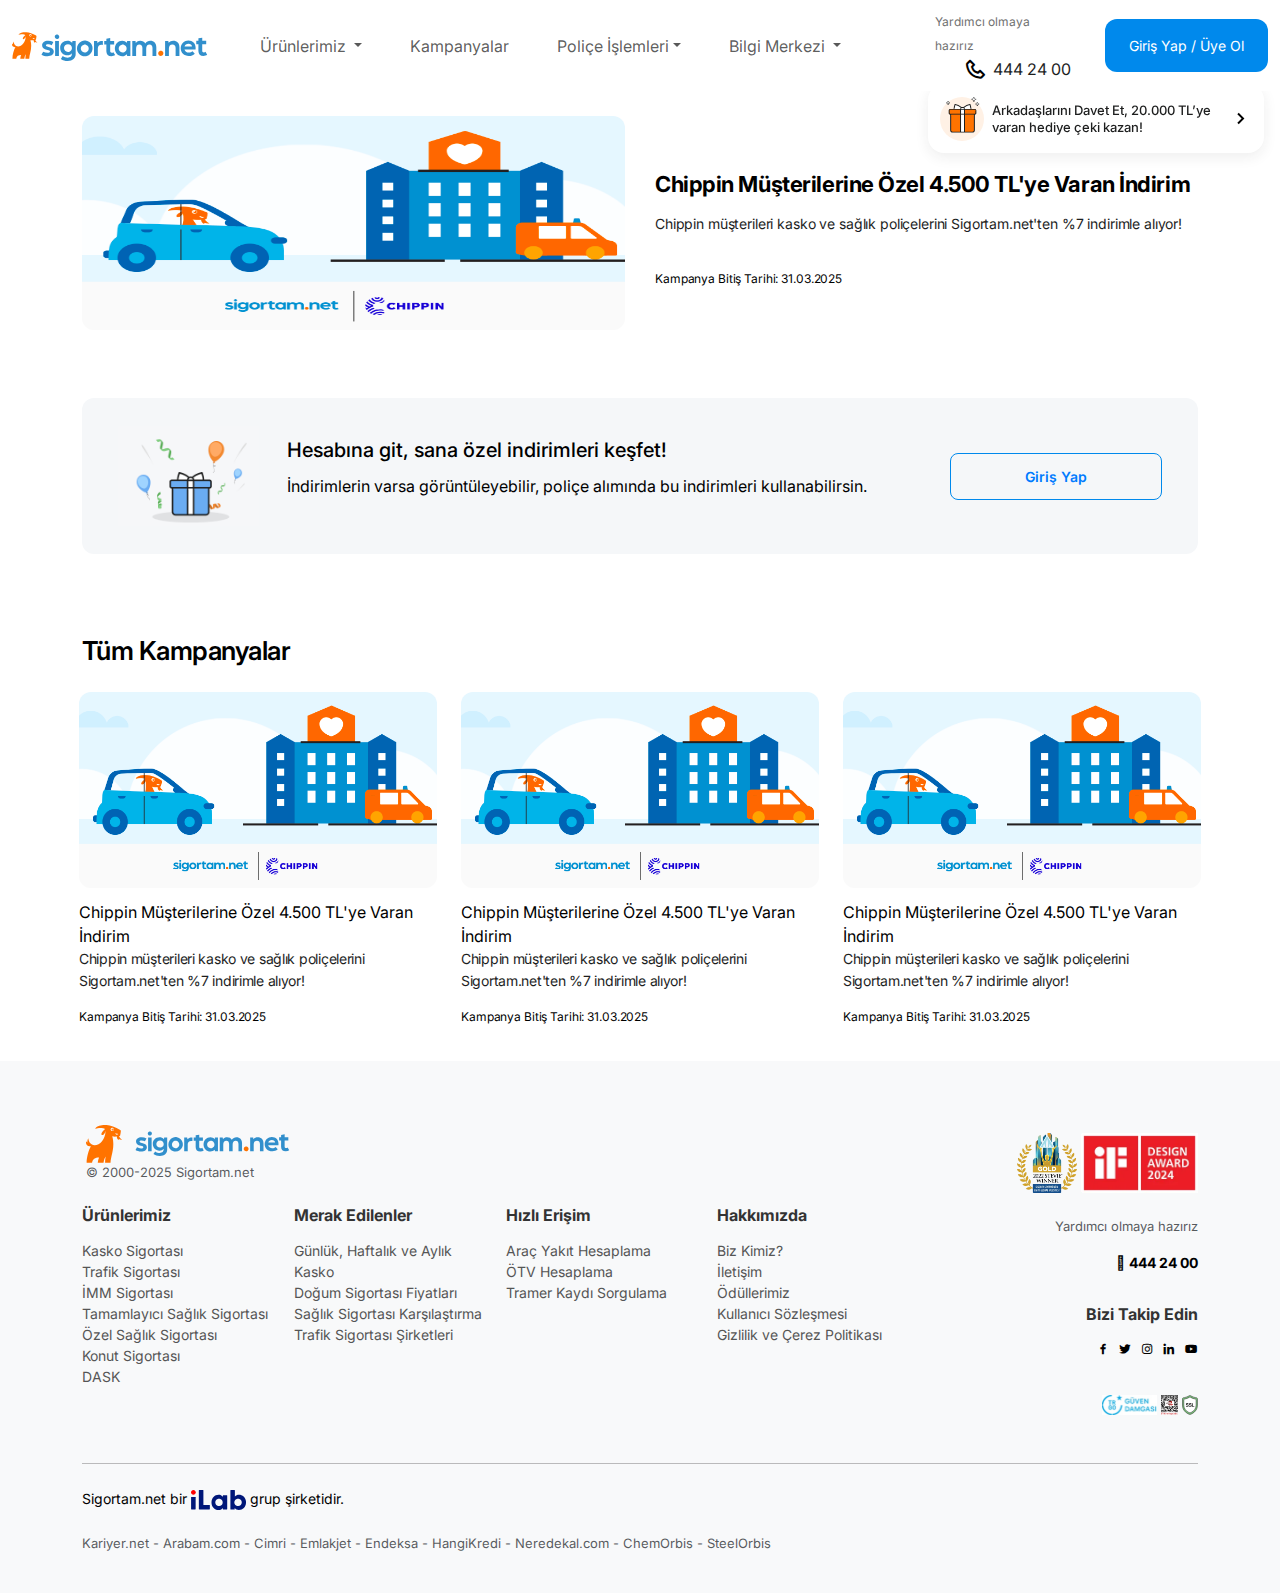
<file: kampanyalar.html>
<!DOCTYPE html>
<html lang="en">
<head>
    <meta charset="UTF-8">
    <meta name="viewport" content="width=device-width, initial-scale=1.0">
    <title>Sigortam.net</title>
     <!-- Bootstrap CSS -->
     <link href="https://cdn.jsdelivr.net/npm/bootstrap@5.3.0/dist/css/bootstrap.min.css" rel="stylesheet">
    
     <!-- Google Fonts (Inter) -->
     <link href="https://fonts.googleapis.com/css2?family=Inter:wght@300;400;500;600;700&display=swap" rel="stylesheet">
     
     <!-- İkonlar için -->
     <link rel="stylesheet" href="https://cdnjs.cloudflare.com/ajax/libs/font-awesome/6.4.2/css/all.min.css">
     <link href='https://unpkg.com/boxicons@2.1.4/css/boxicons.min.css' rel='stylesheet'>

     <!-- CSS Dosyası -->
     <link rel="stylesheet" href="css/style.css">
     <link rel="shortcut icon" href="assets/images/app-logo-goat.svg"/>
</head>
<body>

    <!-- Modal -->
    <div class="modal-card" id="modalCard">
        <img src="assets/images/gift.svg" alt="" class="modal-card-img" />
        <span class="modal-card-span">Arkadaşlarını Davet Et, 20.000 TL’ye varan hediye çeki kazan!</span>
        <i class="bx bx-chevron-right" style=" height: 38px;width: 38px; outline-width: 0px;  font-size: 24px; align-content:center;"></i>
      </div>

    <!-- Navbar -->
    <nav class="navbar navbar-expand-lg" style="width: 100% !important; position: fixed; top: 0; left: 0; background-color: #fff !important;z-index: 9999;">
        <div class="container-fluid">
          <a href="" class="header-logo" style="text-decoration: none">
            <div class="app-logo">
              <img src="assets/images/app-logo-goat.svg" alt="" class="logo" />
              <img src="assets/images/app-logo-title.svg" alt="" class="logo-title" />
            </div>
          </a>
          <button id="navbarNav" class="navbar-toggler" type="button" data-bs-toggle="collapse" data-bs-target="#navbarSupportedContent" aria-controls="navbarSupportedContent" aria-expanded="false" aria-label="Toggle navigation">
            <span class="navbar-toggler-icon"></span>
          </button>
          <div class="collapse navbar-collapse" id="navbarSupportedContent">
            <ul class="navbar-nav me-auto mx-auto mb-2 mb-lg-0">
              <li class="nav-item dropdown">
                <a id="urunlerimiz" class="nav-link dropdown-toggle" href="#" role="button" data-bs-toggle="dropdown" aria-expanded="false"> Ürünlerimiz </a>

              </li>
              <li class="nav-item">
                <a class="nav-link" href="kampanyalar.html">Kampanyalar</a>
              </li>
              <li class="nav-item dropdown">
                <a class="nav-link dropdown-toggle" href="#" role="button" data-bs-toggle="dropdown" aria-expanded="false">Poliçe İşlemleri</a>
                <ul class="dropdown-menu">
                  <li><a class="dropdown-item" href="#">Poliçe İptal Başvuru</a></li>
                  <li><a class="dropdown-item" href="#">Poliçe İptal Takip</a></li>
                  
                </ul>
                <li class="nav-item dropdown">
                  <a class="nav-link dropdown-toggle" href="#" role="button" data-bs-toggle="dropdown" aria-expanded="false">Bilgi Merkezi </a>

                </li>
              </li>
            </ul>
            <div class="menu">
              <a href="tel:4442400" aria-label="Yardımcı olmaya hazırız" class="nav-help">
                <span class="nav-help-title">Yardımcı olmaya hazırız</span>
                <span class="nav-help-phone">
                    <i class="bx bx-phone" style="font-size: 24px; margin-right: 6px"></i>444 24 00</span>
              </a>
              <a href="">
                <button type="button" class="sign-button">
                  <span style="background-color: #0089ec; color: #fff;">Giriş Yap / Üye Ol</span>
                </button>
              </a>
            </div>
          </div>
        </div>
      </nav>

      <div class="kp-container">
        <nav class="altmenu">
            <div class="altmenu-box">
                <span>Sigortam.net / <strong>Kampanyalar</strong></span>
            </div>
        </nav>
    </div>
    <div class="kp-page">
        <div class="container">
          <h1 class="kp-page-title">Öne Çıkan Kampanya</h1>
          <div>
            <a href="" class="kp-box">
              <div class="blog-card kp-page-blog-card">
                <div class="blog-card-row">
                  <div class="blog-card-col">
                    <div class="blog-card-image">
                      <img src="assets/images/20250306_SNet_Chippin-688x376px422fde1b-b958-4a9f-b78b-5589877119e4.png" class="blog-post-card__image">
                    </div>
                  </div>
                  <div class="blog-card-col">
                    <div class="blog-post-card-info">
                      <div class="blog-post-card-title"> Chippin Müşterilerine Özel 4.500 TL'ye Varan İndirim</div>
                      <div class="blog-post-card-text">
                        <p class="blog-post-card-description">Chippin müşterileri kasko ve sağlık poliçelerini Sigortam.net'ten %7 indirimle alıyor! </p>
                      </div>
                      <div class="blog-post-card-span">
                        <span class="blog-post-card-date"> Kampanya Bitiş Tarihi: 31.03.2025 </span>
                      </div>
                    </div>
                  </div>
                </div>
              </div>
            </a>
          </div>
        </div>
      </div>

      <div class="container">
        <div class="card special-kp-card kp-specialCard">
          <div class="special-kp-card-box">
            <div class="special-kp-card-description">
              <div class="mb-2 mb-md-0">
                <img src="assets/images/Ekran Resmi 2025-03-14 05.27.56.png" style="height: 100px;" alt="">
              </div>
              <div class="ml-0 ml-md-7 d-flex justify-content-center flex-column">
                <h5 class="">Hesabına git, sana özel indirimleri keşfet!</h5>
                <p color="#1d1e1e" class="d-none d-md-block mt-1"> İndirimlerin varsa görüntüleyebilir, poliçe alımında bu indirimleri kullanabilirsin. </p>
              </div>
            </div>
            <div class="special-kp-card-button">
              <button type="button" class="button app-button app-button--outline app-button--sm">

                <span class="app-button__title"> Giriş Yap </span>

              </button>
            </div>
          </div>
        </div>
        <div class="kp-page-title">Tüm Kampanyalar</div>
        <div class="blog-post-list kp-page-blog">
          <div class="row row-blog-list-item">
            <div class="blog-post-list-item  col-12 col-md-6 col-lg-4">
              <a href="" class="kp-box" target="_self">
                <div class="blog-card blog-post-list-card">
                  <div class="blog-card-row">
                    <div class="blog-card-col">
                      <div class="blog-card-image">
                        <img src="assets/images/20250306_SNet_Chippin-688x376px422fde1b-b958-4a9f-b78b-5589877119e4.png" class="blog-post-card__image">
                      </div>
                    </div>
                    <div class="blog-card-col">
                      <div class="blog-post-card-info">
                        <div class="blog-post-card-title">Chippin Müşterilerine Özel 4.500 TL'ye Varan İndirim</div>
                        <div class="blog-post-card-text">
                          <p class="blog-post-card-description">Chippin müşterileri kasko ve sağlık poliçelerini Sigortam.net'ten %7 indirimle alıyor!</p>
                        </div>
                        <div class="blog-post-card-span">
                          <span class="blog-post-card-date"> Kampanya Bitiş Tarihi: 31.03.2025 </span>
                        </div>
                      </div>
                    </div>
                  </div>
                </div>
              </a>
            </div>
            <div class="blog-post-list-item  col-12 col-md-6 col-lg-4">
                <a href="" class="kp-box" target="_self">
                  <div class="blog-card blog-post-list-card">
                    <div class="blog-card-row">
                      <div class="blog-card-col">
                        <div class="blog-card-image">
                          <img src="assets/images/20250306_SNet_Chippin-688x376px422fde1b-b958-4a9f-b78b-5589877119e4.png" class="blog-post-card__image">
                        </div>
                      </div>
                      <div class="blog-card-col">
                        <div class="blog-post-card-info">
                          <div class="blog-post-card-title">Chippin Müşterilerine Özel 4.500 TL'ye Varan İndirim</div>
                          <div class="blog-post-card-text">
                            <p class="blog-post-card-description">Chippin müşterileri kasko ve sağlık poliçelerini Sigortam.net'ten %7 indirimle alıyor!</p>
                          </div>
                          <div class="blog-post-card-span">
                            <span class="blog-post-card-date"> Kampanya Bitiş Tarihi: 31.03.2025 </span>
                          </div>
                        </div>
                      </div>
                    </div>
                  </div>
                </a>
              </div>
              <div class="blog-post-list-item  col-12 col-md-6 col-lg-4">
                <a href="" class="kp-box" target="_self">
                  <div class="blog-card blog-post-list-card">
                    <div class="blog-card-row">
                      <div class="blog-card-col">
                        <div class="blog-card-image">
                          <img src="assets/images/20250306_SNet_Chippin-688x376px422fde1b-b958-4a9f-b78b-5589877119e4.png" class="blog-post-card__image">
                        </div>
                      </div>
                      <div class="blog-card-col">
                        <div class="blog-post-card-info">
                          <div class="blog-post-card-title">Chippin Müşterilerine Özel 4.500 TL'ye Varan İndirim</div>
                          <div class="blog-post-card-text">
                            <p class="blog-post-card-description">Chippin müşterileri kasko ve sağlık poliçelerini Sigortam.net'ten %7 indirimle alıyor!</p>
                          </div>
                          <div class="blog-post-card-span">
                            <span class="blog-post-card-date"> Kampanya Bitiş Tarihi: 31.03.2025 </span>
                          </div>
                        </div>
                      </div>
                    </div>
                  </div>
                </a>
              </div>

          </div>
          <!---->
        </div>
      </div>


      

<!-- FOOTER BAŞLANGIÇ -->
<footer class="bg-light text-dark pt-5 pb-4">
    <div class="container">
        <div class="row">
            <div class="col-md-9 p-3">
                <div class="row">
                    <div class="col-12 text-left">
                        <img src="assets/images/app-logo-goat.svg" alt="Sigortam.net Logo" height="mx-auto">
                        <img src="assets/images/app-logo-title.svg" alt="Sigortam.net Logo" height="mx-auto" class="ms-2">
                        <p class="text-muted">&copy; 2000-2025 Sigortam.net</p>
                    </div>
                    <div class="col-3 bg-light text-dark p-2">                
                        <h6 class="fw-bold">Ürünlerimiz</h6>
                        <ul class="list-unstyled">
                            <li><a href="#">Kasko Sigortası</a></li>
                            <li><a href="#">Trafik Sigortası</a></li>
                            <li><a href="#">İMM Sigortası</a></li>
                            <li><a href="#">Tamamlayıcı Sağlık Sigortası</a></li>
                            <li><a href="#">Özel Sağlık Sigortası</a></li>
                            <li><a href="#">Konut Sigortası</a></li>
                            <li><a href="#">DASK</a></li>
                        </ul></div>
                    <div class="col-3 bg-light text-dark p-2">
                        <h6 class="fw-bold">Merak Edilenler</h6>
                        <ul class="list-unstyled">
                            <li><a href="#">Günlük, Haftalık ve Aylık Kasko</a></li>
                            <li><a href="#">Doğum Sigortası Fiyatları</a></li>
                            <li><a href="#">Sağlık Sigortası Karşılaştırma</a></li>
                            <li><a href="#">Trafik Sigortası Şirketleri</a></li>
                        </ul>
                    </div>
                    <div class="col-3 bg-light text-dark p-2">
                        <h6 class="fw-bold">Hızlı Erişim</h6>
                        <ul class="list-unstyled">
                            <li><a href="#">Araç Yakıt Hesaplama</a></li>
                            <li><a href="#">ÖTV Hesaplama</a></li>
                            <li><a href="#">Tramer Kaydı Sorgulama</a></li>
                        </ul>
                    </div>
                    <div class="col-3 bg-light text-dark p-2">
                        <h6 class="fw-bold">Hakkımızda</h6>
                        <ul class="list-unstyled">
                            <li><a href="#">Biz Kimiz?</a></li>
                            <li><a href="#">İletişim</a></li>
                            <li><a href="#">Ödüllerimiz</a></li>
                            <li><a href="#">Kullanıcı Sözleşmesi</a></li>
                            <li><a href="#">Gizlilik ve Çerez Politikası</a></li>
                        </ul>
                    </div>
                </div>
            </div>
            <div class="col-md-3 p-3">
                <div class="row">
                    <div class="col-12 p-2 text-end">
                            <img src="assets/images/snet-gold-winner-badge.webp" alt="Ödüller" class="mb-2" height="60px">
                            <img src="assets/images/if-design-award-2024-horizontal.webp" alt="Ödüller" class="mb-2" height="60px">
                    </div>
                    <div class="col-12 p-2 text-end">
                        <p class="text-muted">Yardımcı olmaya hazırız</p>
                        <p><i class="fas fa-phone-alt"></i> <strong>444 24 00</strong></p>
                    </div>
                    <div class="col-12 p-2 text-end">
                        <h6 class="fw-bold">Bizi Takip Edin</h6>
                        <div class="d-flex justify-content-end">
                            <a href="#" class="me-2"><i class="bx bxl-facebook"></i></a>
                            <a href="#" class="me-2"><i class="bx bxl-twitter"></i></a>
                            <a href="#" class="me-2"><i class="bx bxl-instagram"></i></a>
                            <a href="#" class="me-2"><i class="bx bxl-linkedin"></i></a>
                            <a href="#"><i class="bx bxl-youtube"></i></a>
                        </div>
                    </div>
                    <div class="col-12 p-2 text-end"><div class="mt-3">
                        <img src="assets/images/guven-damgasi.svg" alt="Güvenlik" height="20px">
                        <img src="assets/images/etbis.jfif" alt="QR" height="20px">
                        <img src="assets/images/ssl.svg" alt="SSL" height="20px">
                    </div></div>
                </div>
            </div>
        </div>
                <!-- Alt Bilgi -->
                <hr class="my-4">
                <div class="text-right">
                    <p class="mb-4">Sigortam.net bir  <img src="assets/images/ilab@2022.svg" alt="iLab" height="20px">   grup şirketidir.</p>
                    <p class="text-muted">
                        Kariyer.net - Arabam.com - Cimri - Emlakjet - Endeksa - HangiKredi - Neredekal.com - ChemOrbis - SteelOrbis
                    </p>
                </div>
            </div>
    </div>


</footer>

<!-- FOOTER BİTİŞ -->


    <!-- Bootstrap JS -->
    <script src="https://cdn.jsdelivr.net/npm/bootstrap@5.3.0/dist/js/bootstrap.bundle.min.js"></script>

    <script src="https://cdn.jsdelivr.net/npm/@popperjs/core@2.11.6/dist/umd/popper.min.js"></script>
    
    <!-- Özel JS -->
    <script src="js/script.js"></script>
</body>
</html>
</file>
<file: css/style.css>
body,html,* {
    font-family: 'Inter', sans-serif !important;
    margin: 0px;
    padding: 0px;
    text-decoration: none !important;
    list-style: none;
    color: black;

}

/* Navbar */

.menu {
    display: flex;
    justify-content: flex-end;
    min-width: 375px;
    width: 375px;
    margin-left: 0;
    float: right;
    align-items: center;
  }
  .nav-link:hover {
    color: rgb(0, 137, 236);
  }
  
  .nav-help {
    display: block;
    flex-direction: column;
    margin-left: 10px;
    margin-right: 10px;
    cursor: pointer;
    width: 136px;
  }
  
  .nav-help-title {
    margin-bottom: 1px;
    color: #717171;
    line-height: 14.5px;
    font-size: 12px;
  }
  
  .nav-help-phone {
    align-items: center;
    align-self: flex-end;
    display: flex;
    font-size: 16px;
    justify-content: right;
    line-height: 27px;
    text-align: right;
    pointer-events: none;
    color: #1d1e1e;
  }
  
  .nav-item {
    padding-left: 8px !important;
    padding-right: 8px !important;
    margin-left: 8px !important;
    margin-right: 8px !important;
  }
  

  .sign-button {
    background-color: rgb(0, 137, 236);
    color: white;
    border: none;
    border-radius: 12px;
    padding: 16px 24px !important;
    font-size: 14px;
    cursor: pointer;
    margin-left: 24px;
  }

  @media (max-width: 991.98px) {
    .modal-card {
      display: flex;
      top: 72px;
      right: 15px;
      left: 15px;
      float: none;
      width: calc(100% - 30px);
      padding: 12px 16px;
      border-radius: 16px;
    }
    .kp-container {
      z-index: 9999;
    }
  
    .footer-infoBar-inner-container {
      flex-direction: column;
    }
  }
  
  .app-logo {
    display: flex;
    align-items: center;
  }
  .logo {
    display: flex;
    width: 26px;
    height: 27px;
    image-rendering: -webkit-optimize-contrast;
  }
  
  .logo-title {
    display: flex;
    width: 167px;
    height: 27px;
    margin-top: 0.3rem;
    margin-left: 0.2rem;
    image-rendering: -webkit-optimize-contrast;
  }
  
  @media (max-width: 1211px) {
    .logo-title {
      height: auto;
    }
  }
  
  @media (min-width: 992px) {
    .navbar-expand-lg .navbar-nav .dropdown-menu {
      position: absolute;
      padding: 32px 24px;
      min-width: 300px;
      border: none;
      top: 52px;
      border-radius: 16px;
      box-shadow: 0 16px 32px 1px rgba(0, 0, 0, 0.16);
    }
  }
  
  .dropdown-item {
    display: flex;
    flex-direction: row;
    align-items: center;
  }
  
  .dropdown-item:hover {
    border-radius: 6px;
    color: rgb(0, 137, 236);
  }
  
  .navbar-toggler {
    border: none;
  }
  
  .mega-menu {
    width: 90vw;
    max-width: 617px;
    padding: 36px;
    background-color: #f5f7f9;
  }
  
  .mega-menu__title {
    display: block;
    margin-bottom: 28px;
    font-size: 20px;
    font-weight: 600 !important;
  }
  
  .mega-menu__tileList {
    position: relative;
    display: grid;
    grid-row-gap: 20px;
    grid-column-gap: 20px;
    grid-template-columns: 1fr 1fr;
  }
  
  .mega-menu-tile {
    position: relative;
    padding: 20px 12px;
    background-color: #fff;
    border-radius: 12px;
    box-shadow: 0 4px 10px rgba(34, 34, 34, 0.02);
  }
  
  .mega-menu-tile__head {
    --height: 40px;
    display: flex;
    -webkit-box-align: center;
    align-items: center;
    -webkit-box-pack: justify;
    justify-content: space-between;
    height: 40px;
    margin-bottom: 16px;
  }
  
  .mega-menu-tile__title {
    display: block;
    font-size: 15px;
    font-weight: 600 !important;
  }
  
  .block-nav-link {
    display: flex;
    -webkit-box-align: center;
    align-items: center;
    padding: 6px 8px;
    color: #515353;
    font-size: 16px;
    line-height: 22px;
    border-radius: 8px;
    cursor: pointer;
    justify-content: space-between;
  }
  .block-nav-link:hover {
    color: rgb(0, 137, 236);
  }
  
  .block-nav-link__icon {
    width: 15px;
    height: 15px;
    font-size: 16px;
    visibility: hidden;
    opacity: 0;
    transition: visibility 0.3s, opacity 0.3s;
  }
  
  .block-nav-link:hover {
    color: rgb(0, 137, 236);
  }
  
  .block-nav-link:hover .block-nav-link__icon {
    visibility: visible;
    opacity: 1;
    color: rgb(0, 137, 236);
  }
  
/* Modal */

.modal-card {
    position: fixed;
    top: 84px;
    right: 16px;
    flex-direction: row;
    float: right;
    width: 336px;
    padding: 12px;
    display: flex;
    align-items: center;
    box-shadow: rgba(34, 34, 34, 0.08) 0px 4px 14px;
    cursor: pointer;
    background-origin: padding-box;
    border-radius: 16px;
    z-index: 9000;
    background-color: white;
    visibility: visible;
  }
  
  .modal-card-img {
    width: 44px;
    height: 45px;
    max-width: 100%;
  }
  
  .modal-card-span {
    margin-left: 8px;
    margin-right: 4px;
    color: rgb(29, 30, 30);
    display: block;
    font-size: 13px;
    line-height: 17px;
    font-weight: 500;
  }

/* Footer */
footer {
    font-size: 14px;
}


footer h6 {
    color: #333;
    font-weight: bold;
    margin-bottom: 15px;
}


footer a {
    color: #555;
    text-decoration: none;
}

footer a:hover {
    color: #007bff;
    text-decoration: underline;
}

footer .fab {
    color: #333;
    transition: 0.3s;
}

footer .fab:hover {
    color: #007bff;
}

footer .text-muted {
    font-size: 13px;
}

footer img {
    max-width: 100%;
}

ul.list-unstyled.li {
    margin-bottom: 20px !important;
}




/* header */
.site-title {
  font-size: 42px;
}

.site-card {
    background-color: #fff;
    border-radius: 10px;
    padding: 15px;
    font-weight:600;
}

.site-card-box {
    background-color: #fff;
    border-radius: 10px;
    padding: 3px;
    transition: all 0.3s ease-in-out;
    border: none;
    cursor: pointer;
    font-size: 14px;
}

.site-card:hover {
    box-shadow: 0 8px 10px rgba(0, 0, 0, 0.05);
}

.site-card-body p {
    margin-top: 2px;
    transition: color 0.1s ease-in-out;
  }
  
  .site-card-box:hover .site-card-body p {
    color: #007bff;
  }

/* Selection -  Policy */

.policy {
    max-width: 1170px;
    margin: auto;
  }
  
 .policy-title {
    text-align: center;
 }
  
  @media (min-width: 768px) {
    .section-policy{
      padding-top: 72px;
    }
  }
  .section-policy {
    padding-top: 36px;
    padding-bottom: 13px;
  }
  @media (min-width: 768px) {
    .section-policy {
      padding-top: 72px;
    }
  }
  
  @media (min-width: 768px) {
    .section-policy .policy-content {
      padding-top: 88px;
    }
  }
  
  .section-policy .policy-content {
    margin-top: 0;
    padding-top: 50px;
    padding-bottom: 0;
  }
  @media (min-width: 768px) {
    .section-policy .policy-content {
      padding-top: 88px;
    }
  }
  .section-policy .policy-ontent {
    margin-top: 0;
    padding-top: 50px;
    padding-bottom: 0;
  }
  
  .policy-content {
    display: flex;
    -webkit-box-orient: horizontal;
    -webkit-box-direction: normal;
    flex-direction: row;
    grid-column-gap: 48px;
    align-content: space-between;
    justify-content: space-between;
    padding-top: 28px;
  }
  
  @media (min-width: 1200px) {
    .policy-Item {
      max-width: 330px;
    }
  }
  .policy-Item {
    display: flex;
    flex-direction: column;
    flex-wrap: wrap;
    grid-row-gap: 8px;
    align-items: center;
    text-align: center;
  }
  
  @media (min-width: 1200px) {
    .policy-Item {
      max-width: 330px;
    }
  }
  
 
/* Phone - container  */  

.phone-container {
    display: flex;
    max-width: 1200px;
    margin: 0 auto;
    padding: 100px 0;
  }
  
  .phone-container-left-side {
    flex: 1;
    padding-right: 20px;
    overflow-y: auto;
    padding: 0 15px;
  }
  .phone-container-right-side {
    flex: 2;
    padding-left: 20px;
    position: sticky;
    top: 20px;
    height: 100vh;
    display: flex;
    flex-direction: column;
    justify-content: center;
  }
  
  .phone-container-right-side div {
    margin-bottom: 20px;
    padding: 20px;
    border-radius: 8px;
  }
  
  .phone-container-content-block {
    height: 100vh;
    border-radius: 8px;
    align-content: center;
    
  }
  
  .content-block-title {
    margin-top: 32px;
    margin-bottom: 8px;
    color: #1d1e1e;
    font-weight: 600 !important;
    font-size: 24px;
    line-height: 24px;
    letter-spacing: -0.32px;
    text-align: start;
  }
  
  .content-block-detail {
    color: #515353;
    font-size: 16px;
    line-height: 24px;
    text-align: start;
  }
  
  .content-block-button {
    margin-top: 16px;
    font-size: 15px;
    line-height: 27px;
    display: flex;
    -webkit-box-align: center;
    align-items: center;
    margin-top: 12px;
    color: #0089ec;
    font-size: 14px;
    line-height: 18.2px;
    letter-spacing: -0.32px;
    cursor: pointer;
    font-weight: 600 !important;
    text-align: start;
    justify-content: flex-start;
  }
  
  /* special */

.special-title {
    display: block;
    margin: 0 auto 52px;
    font-size: 32px !important;
    line-height: 39px !important;
    letter-spacing: -0.02em !important;
    text-align: center;
    font-weight: 600 !important;
  }
  
  .tabs {
    -ms-flex-item-align: center;
    align-self: center;
    max-width: 100%;
    margin-bottom: 32px;
    padding-bottom: 52px;
    overflow-x: auto;
    overflow-y: hidden;
    white-space: nowrap;
    background-color: rgba(0, 0, 0, 0);
  }
  
  .tablist {
    display: flex;
    justify-content: center;
    padding-bottom: 30px;
  }
  
  .tab {
    border-radius: 12px;
    font-weight: 500 !important;
    margin-right: 8px;
    padding: 7px 20px;
    font-size: 15px;
    line-height: 22px;
    user-select: none;
    color: #717171;
    height: inherit !important;
  }
  #selected-tab {
    color:  rgb(0, 137, 236);
    border: 1px solid  rgb(0, 137, 236);
  }
  
  .carousel {
    width: 100%;
    max-width: 1080px;
    margin: auto;
    position: relative;
    overflow: hidden;
    border-radius: 10px;
    box-shadow: 0 16px 32px 1px rgba(0, 0, 0, 0.16);
  }
  
  .carousel-slides {
    display: flex;
    transition: transform 0.5s ease;
    align-items: center;
    justify-content: space-between;
  }
  
  .slide {
    min-width: 100%;
    display: flex;
    box-sizing: border-box;
  }
  .info {
    margin-left: 10%;
  }
  
  .carousel-card-title {
    display: block;
    user-select: none;
    margin-bottom: 52px;
    color: #fff;
    font-size: 44px !important;
    line-height: 65px;
    letter-spacing: -0.01em;
    font-weight: 700 !important;
    overflow: hidden;
    text-overflow: ellipsis !important;
    text-align: start;
    margin: auto;
  }
  
  .carousel-card-link {
    display: flex;
    align-items: center;
    color: #fff;
    font-size: 18px;
    line-height: 20px;
  }
  
  .slide img {
    width: 50%;
    height: 100%;
    object-fit: cover;
  }
  
  .box {
    width: 50%;
    background-color: #318fcc;
    display: flex;
    align-items: center;
    justify-content: center;
    font-size: 1.5em;
    color: #333;
  }
  
  .carousel-btn {
    position: absolute;
    top: 50%;
    transform: translateY(-50%);
    border: none;
    padding: 10px;
    cursor: pointer;
    font-size: 18px;
  }
  .prev {
    left: 0px;
    color: white;
  }
  .next {
    right: 0px;
    color:  rgb(0, 137, 236);
  }
  
/* Comment */

  .comment {
    background-color: #f9f9f9;
    padding: 144px 0;
  }
  
  .comment-list-title {
    text-align: center;
    font-size: 2rem;
    color: #333;
    margin-bottom: 30px;
    font-weight: bold;
  }
  
  .comment-list-cards {
    display: flex;
    flex-wrap: wrap;
    justify-content: center;
    gap: 20px;
  }
  
  .comment-card {
    background-color: #ffffff;
    border-radius: 10px;
    padding: 20px;
    box-shadow: 0 1px 3px rgba(0, 0, 0, 0.05);
    display: flex;
    flex-direction: column;
    justify-content: space-between;
    margin-right: 20px;
    padding: 32px;
    border: none;
  }
  
  .comment-card-text {
    font-size: 16px;
    color: #555;
    margin-bottom: 15px;
    line-height: 27px;
    text-align: start;
  }
  
  .font-weight-bold {
    font-weight: 700 !important;
  }
  
  .comment-card-name{
    font-size: 1.1rem;
    font-weight: bold;
    text-align: right;
    line-height: 24px;
    font-weight: 400 !important;
  }
  
  @media (max-width: 768px) {
    .comment-card {
      max-width: 100%;
    }
  }
  
  @media (min-width: 769px) and (max-width: 1024px) {
    .comment-card {
      max-width: 45%;
    }
  }
  
  @media (min-width: 1025px) {
    .comment-card {
      max-width: 30%;
    }
  }

  /* AWARD */

.award-card {
    margin: 0 50px;
    padding: 72px 0;
  }
  
  .award-content {
    margin: 0 auto;
    display: flex;
    flex-wrap: wrap;
    align-items: center;
    justify-content: space-between;
  }
  
  .award-detail {
    text-align: start;
  }
  
  .award-title {
    color: #1d1e1e;
    font-size: 32px !important;
    line-height: 39px !important;
    letter-spacing: -0.64px !important;
    font-weight: 600 !important;
  }
  
  .award-button {
    color: #0089ec;
    font-weight: 700 !important;
    font-size: 15px;
    line-height: 27px;
    letter-spacing: -0.32px;
    display: inline-flex;
    align-items: center;
  }
  
  .award-image {
    display: flex;
    flex-direction: row;
    gap: 52px;
    justify-content: flex-end;
    align-items: center;
    height: auto;
  }
  
  .award-image img {
    max-width: 100%;
    height: auto;
    object-fit: contain;
  }
  
  @media (min-width: 775px) {
    .award-detail {
      flex: 1 1 50%;
      padding-right: 2rem;
    }
  
    .award-image {
      flex: 1 1 50%;
      padding-left: 2rem;
      justify-content: flex-end;
    }
  
    .award-image img {
      max-width: 80%;
      height: auto;
    }
  }
  
  @media (max-width: 774px) {
    .award-content {
      flex-direction: column;
    }
  
    .award-carousel__detail,
    .award-image {
      flex: 1 1 100%;
      padding: 1rem 0;
      text-align: center;
    }
  
    .award-image {
      justify-content: center;
      gap: 20px;
    }
  
    .award-image img {
      width: 80%;
      max-width: 200px;
      height: auto;
      margin-bottom: 16px;
    }
  
    .award-button {
      margin-top: 16px;
    }
  }
  
  /* Company Card */

.CompanyCard {
    background-color: #f5f7f9;
    padding: 100px 0;
  }
  
  .company-card-list-title {
    font-size: 28px;
    font-weight: 600 !important;
    text-align: center;
    margin-bottom: 30px;
  }
  
  .company-card-list-row {
    display: flex;
    flex-wrap: wrap;
    justify-content: center;
    gap: 15px;
    margin: 52px auto 40px;
    max-width: 1020px;
  }
  
  .company-card-list-link {
    display: flex;
    align-items: center;
    justify-content: center;
    min-width: 100px;
    height: 115px;
    margin: 10px;
    padding: 32px;
    background-color: #ffffff;
    border-radius: 12px;
    transition: transform 0.3s ease, filter 0.3s ease;
    box-shadow: 0 2px 4px rgba(0, 0, 0, 0.1);
  }
  
  .company-card-list-link img {
    filter: grayscale(100%);
    transition: filter 0.3s ease;
    object-fit: contain;
    aspect-ratio: 106 / 50;
  }
  
  .company-card-list-link:hover {
    transform: scale(1.05);
  }
  
  .company-card-list-link:hover img {
    filter: grayscale(0%);
  }
  
  @media (max-width: 1200px) {
    .company-card-list-link {
      min-width: 100px;
      flex: 1 1 25%;
    }
  }
  
  @media (max-width: 992px) {
    .company-card-list-link {
      min-width: 100px;
      flex: 1 1 33.33%;
    }
  }
  
  @media (max-width: 768px) {
    .company-card-list-link {
      min-width: 100px;
      flex: 1 1 50%;
    }
  }
  
  @media (max-width: 576px) {
    .company-card-list-link {
      min-width: 100px;
      flex: 1 1 100%;
    }
  }

  /*SSS*/

.sss {
    width: 100%;
    max-width: 900px;
    padding: 20px;
    border-radius: 8px;
    text-align: center;
    margin: 0 auto; 
  }
  
  h1 {
    margin-bottom: 20px;
    font-size: 24px;
  }
  
  .sss-item {
    margin-bottom: 10px;
    overflow: hidden;
  }
  
  .question {
    display: flex;
    justify-content: space-between;
    align-items: center;
    padding: 26px 36px;
    background-color: #ffffff;
    color: #1d1e1e;
    cursor: pointer;
    font-size: 18px;
    border-radius: 4px;
    transition: background-color 0.3s ease;
    width: 100%;
  }
  
  .arrow {
    font-size: 18px;
    transition: transform 0.3s ease;
  }
  
  .answer {
    padding: 15px;
    background-color:  #ffffff;
    display: none;
    border-radius: 4px;
    margin-top: 5px;
    color: #515353;
    font-size: 16px;
    line-height: 24px;
  }
  
  /* category */

 
.category {
    background-color:#f5f7f9;
    padding: 100px 0;
  }
  
  .category-list-content {
    display: flex;
    -ms-flex-direction: column;
    flex-direction: column;
    align-items: center;
    text-align: center;
    grid-row-gap: 24px;
    row-gap: 24px;
  }
  
  .category-content-title {
    font-size: 32px !important;
    line-height: 39px !important;
    font-weight: 700 !important;
  }
  
  .d-flex {
    display: flex !important;
  }
  
  .category-list-card {
    display: flex;
    -webkit-box-orient: horizontal;
    -webkit-box-direction: normal;
    flex-direction: row;
    flex-wrap: wrap;
    align-content: center;
    -webkit-box-pack: center;
    justify-content: center;
    margin: 52px 4px;
    grid-column-gap: 25px;
    -webkit-column-gap: 25px;
    column-gap: 25px;
    grid-row-gap: 25px;
    row-gap: 25px;
  }
  
  .category-list-card .branch-card {
    width: 162px;
    height: 162px;
  }
  
  .branch-card {
    width: 200px;
    height: 200px;
    background-color: #fff;
    border: none;
  }
  
  .card {
    background-color: #fff;
    border-radius: 12px;
  }
  
  .category-list-card .cards {
    grid-row-gap: 22px;
    row-gap: 22px;
  }
  
  .cards {
    position: relative;
    height: 100%;
    cursor: pointer;
    grid-row-gap: 16px;
    row-gap: 16px;
  }
  
  .card-icon {
    display: flex;
    -webkit-box-align: center;
    align-items: center;
    -webkit-box-pack: center;
    justify-content: center;
    border-radius: 8px;
  }
  
  .card-icon img {
    max-width: 150px;
    max-height: 110px;
  }
  
  .card-title {
    font-size: 15px;
    font-weight: 600 !important;
    text-align: center;
  }

  
.branch-list__title {
    font-weight: 700;
    color: #1d1e1e;
  }
  
  @media only screen and (min-width: 1400px) {
    .branch-list__title {
      font-size: 54px !important;
      line-height: 72px !important;
    }
  }
  @media only screen and (min-width: 768px) {
    .branch-list__title {
      font-size: 45px !important;
      line-height: 66px !important;
    }
  }
  
  @media only screen and (min-width: 768px) {
    .branch-list__subTitle {
      margin-top: 24px;
      font-size: 18px;
      line-height: 23px;
    }
  }
  .branch-list__subTitle {
    margin-top: 12px;
    margin-bottom: 14px;
    color: #515353;
    font-size: 14px;
    line-height: 28px;
    letter-spacing: -0.32px;
  }
  
  .card {
    transition: all 0.3s ease-in-out;
    border: none;
    cursor: pointer;
  }
  
  .card:hover {
    box-shadow: 0 8px 10px rgba(0, 0, 0, 0.05);
  }
  .card-body span {
    display: inline-block;
    width: 100%;
    margin-top: 2px;
    font-weight: 600 !important;
    transition: color 0.1s ease-in-out;
  }
  
  .card:hover .card-body span {
    color: rgb(0, 137, 236);
  }
  
  section {
    height: 100%;
    width: 100%;
  }
  
  .branch-list__seeAllProducts {
    display: inline-block;
    width: 100%;
    text-align: center;
    margin: 30px 0 15px;
  }
  
  .branch-list__button {
    color: #0089ec;
    font-size: 15px;
    line-height: 27px;
    letter-spacing: -0.32px;
    cursor: pointer;
    font-weight: 600 !important;
  }
  

  /*OTHER PAGE CSS */

.altmenu {
  padding-top: 1rem;
  justify-content: flex-start;
}

.altmenu-box {
  font-weight: 300 !important;
  font-size: 12px;
}

.kp-page-title {
  padding: 24px 0;
  font-size: 26px !important;
  line-height: 34px !important;
  font-weight: 600 !important;
  margin: 0;
}

.blog-card {
  position: relative;
  width: 100%;
}

.kp-page-blog-card {
  margin-bottom: 24px;
}

.kp-page-blog-card .blog-card-row {
  display: grid;
  grid-template-columns: 1fr 1fr;
  column-gap: 30px;
}

.kp-page-blog-card .blog-card-col {
  height: auto;
}

@media (min-width: 768px) {
  .kp-page-blog-card .blog-card-image {
    min-height: 372px;
  }
}
.kp-page-blog-card .blog-card-image {
  min-height: 213px;
}
.blog-card-image {
  position: relative;
  height: 350px;
  margin-bottom: 12px;
  overflow: hidden;
  border-radius: 12px;
}

.blog-post-card__image {
  position: relative;
  width: 100%;
  height: 100%;
  -webkit-user-drag: none;
}

.kp-page-blog-card .blog-card-col {
  height: auto;
}

.blog-post-card-info {
  position: relative;
  display: flex;
  -webkit-box-orient: vertical;
  -webkit-box-direction: normal;
  flex-direction: column;
  -webkit-box-pack: center;
  justify-content: center;
  height: 100%;
}

.blog-card:hover .blog-post-card-title {
  color: rgb(0, 137, 236);
}

.kp-page-blog-card .blog-post-card-title {
  margin-bottom: 12px;
  font-size: 22px !important;
  line-height: 27px;
  letter-spacing: -0.02em;
  font-weight: 700 !important;
}

.blog-post-card-text {
  min-height: 60px;
}

.kp-page-blog-card .blog-post-card-description {
  min-height: unset;
  margin-bottom: 24px;
  font-size: 14px;
  line-height: 27px;
  letter-spacing: -0.01em;
}
.blog-post-card-description {
  color: #1d1e1e;
  font-size: 14px;
  line-height: 22px;
  letter-spacing: -0.02em;
  overflow: hidden !important;
  -webkit-box-orient: vertical !important;
  text-overflow: ellipsis !important;
}

.kp-page-blog-card .blog-post-card-span {
  font-size: 12px;
}

.blog-post-card-span {
  color: #1d1e1e;
  font-size: 12px;
  line-height: 17px;
  letter-spacing: -0.01em;
}

.special-kp-card{
  position: relative;
  display: flex;
  -webkit-box-pack: justify;
  justify-content: space-between;
  padding: 28px 36px;
  background-color: #f5f7f9;
}

.kp-specialCard {
  margin: 56px 0;
}

.special-kp-card-box {
  display: flex;
  -webkit-box-pack: justify;
  justify-content: space-between;
  width: 100%;
}

.special-kp-card-description {
  display: flex;
}

@media (min-width: 768px) {
  .ml-md-7,
  .mx-md-7 {
    margin-left: 28px !important;
  }
}

.special-kp-card-button {
  display: flex;
  align-items: center;
}

.app-button--sm {
  border: 1px solid rgb(0, 137, 236);
  color: #007bff;
  border-radius: 8px;
  padding: 12px 24px;
  font-size: 14px;
  cursor: pointer;
  font-weight: 600 !important;
  background: none !important;
  min-width: 140px;
  width: 212px;
}

.app-button__title{
  color: #007bff;
}

.kp-page-title {
  padding-bottom: 24px;
  font-size: 26px;
  line-height: 34px;
  letter-spacing: -0.02em;
  font-weight: 600 !important;
}

.blog-post-list {
  position: relative;
}

.row-blog-list-item {
  display: flex;
  flex-wrap: wrap;
  margin-right: -15px;
  margin-left: -15px;
}

.blog-post-list-item  {
  position: relative;
  margin-bottom: 36px;
}

.blog-card {
  position: relative;
  width: 100%;
}

.blog-card-col {
  height: 100%;
}

@media (min-width: 768px) {
  .kp-page-blog .blog-card-image {
    max-height: 370px;
  }
}
.kp-page-blog .blog-card-image {
  height: auto;
  max-height: 232px;
}
@media (min-width: 768px) {
  .kp-page-blog .blog-card-image {
    max-height: 370px;
  }
}
.kp-page-blog .blog-card-image {
  height: auto;
  max-height: 232px;
}
.blog-card-image {
  position: relative;
  height: 214px;
  margin-bottom: 12px;
  overflow: hidden;
  border-radius: 12px;
}

.blog-category-posts-carousel__head {
  position: relative;
  display: flex;
  align-items: center;
  -webkit-box-pack: justify;
  justify-content: space-between;
  margin-bottom: 24px;
}

.blog-category-posts-carousel__title {
  font-size: 26px;
  line-height: 34px;
  letter-spacing: -0.02em;
  font-weight: 600 !important;
}
</file>
